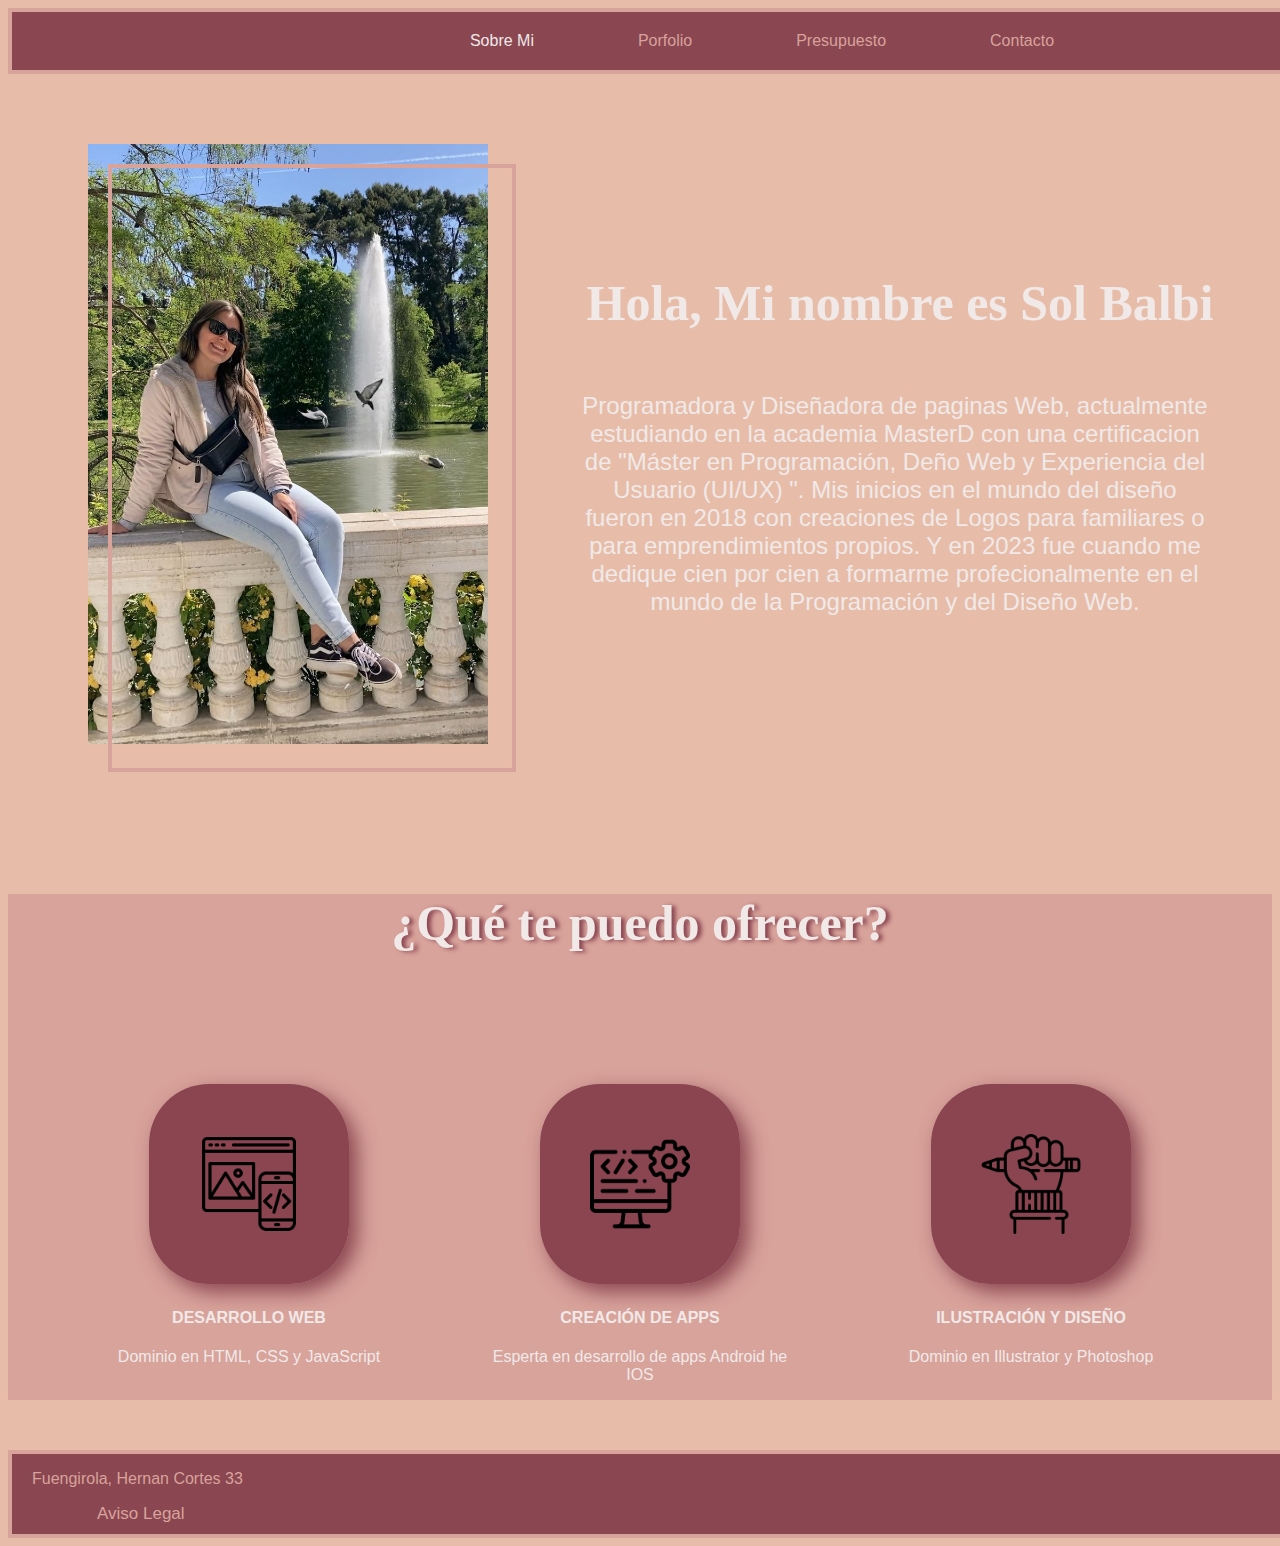
<file: index.html>
<!DOCTYPE html>
<html lang="es">
<head>
    <meta charset="UTF-8">
    <meta http-equiv="X-UA-Compatible" content="IE=edge">
    <meta name="viewport" content="width=device-width, initial-scale=1.0">
    <title>Porfolio|Sol Balbi</title>
    <link rel="stylesheet" href="css/estilos.css">
</head>
<body>
    <header>
        <div class="cajita"> 
            <a style="color: rgb(240, 233, 232);" class="navegacion1" href="index.html">Sobre Mi</a> 
            <a class="navegacion1" href="views/porfolio.html">Porfolio</a> 
            <a class="navegacion1" href="views/presupuesto.html">Presupuesto</a> 
            <a class="navegacion1" href="views/contactos.html">Contacto</a>
        </div>
    </header>
    <main>
        <section class="caja_presentacion">
            <div class="img">
                <img class="foto" src="fotos/mi_foto_presentacion.jpg" alt="mifoto">
                <div class="cuadrado"></div>
            </div>
            <div> 
                <h1 class="nombre">Hola, Mi nombre es Sol Balbi</h1>
                <p class="sobremi">Programadora y Diseñadora de paginas Web, actualmente estudiando en la academia MasterD con una certificacion de "Máster en Programación, Deño Web y Experiencia del Usuario (UI/UX) ".  Mis inicios en el mundo del diseño fueron en 2018 con creaciones de Logos para familiares o para emprendimientos propios.  Y en 2023 fue cuando me dedique cien por cien a formarme profecionalmente en el mundo de la Programación y del Diseño Web.</p>
            </div>      
        </section>
        <section class="caja_tareas">  
            <div class="pregunta">         
                <h2 class="tareas">¿Qué te puedo ofrecer?</h2>
            </div> 
            <div class="cosas_que_ofrecer">
                <div class="titulo" >
                    <img class="imagenes" src="fotos/diseno-web.png" alt="Desarrollo web">
                    <h4>DESARROLLO WEB</h4>
                    <p>Dominio en HTML, CSS y JavaScript </p>
                </div>
                <div class="titulo">
                    <img class="imagenes" src="fotos/desarrollador-de-software.png" alt="Creacion de apps">
                    <h4>CREACIÓN DE APPS</h4>
                    <p>Esperta en desarrollo de apps Android he IOS</p>
                </div>
                <div class="titulo">
                    <img class="imagenes" src="fotos/libertad.png" alt="mano con lapiz">
                    <h4>ILUSTRACIÓN Y DISEÑO</h4>
                    <P>Dominio en Illustrator y Photoshop</P>
                </div>
            </div>
        </section>
    </main>
    <footer>
        <div class="cajita1">
            <div class="caja_legal"> 
                <p>Fuengirola, Hernan Cortes 33</p>
                <a href="https://www.aepd.es/es/politica-de-privacidad-y-aviso-legal">Aviso Legal</a> <!--este enlace es un ejempo ya que en la propesta no especifica que aviso legal tenemos que usar-->
            </div>
            <div>
                <a href="https://es.linkedin.com/"><img class="logo" src="fotos/linkedin.png" alt="logo linkedin"></a>
                <a href="https://www.instagram.com/"><img class="logo" src="fotos/instagram.png" alt="logo instagram"></a>
                <a href="contactos.html"><img class="logo" src="fotos/whatsapp.png" alt="logo contacto"></a> 
            </div>
        </div>
    </footer>
</body>
</html>
</file>
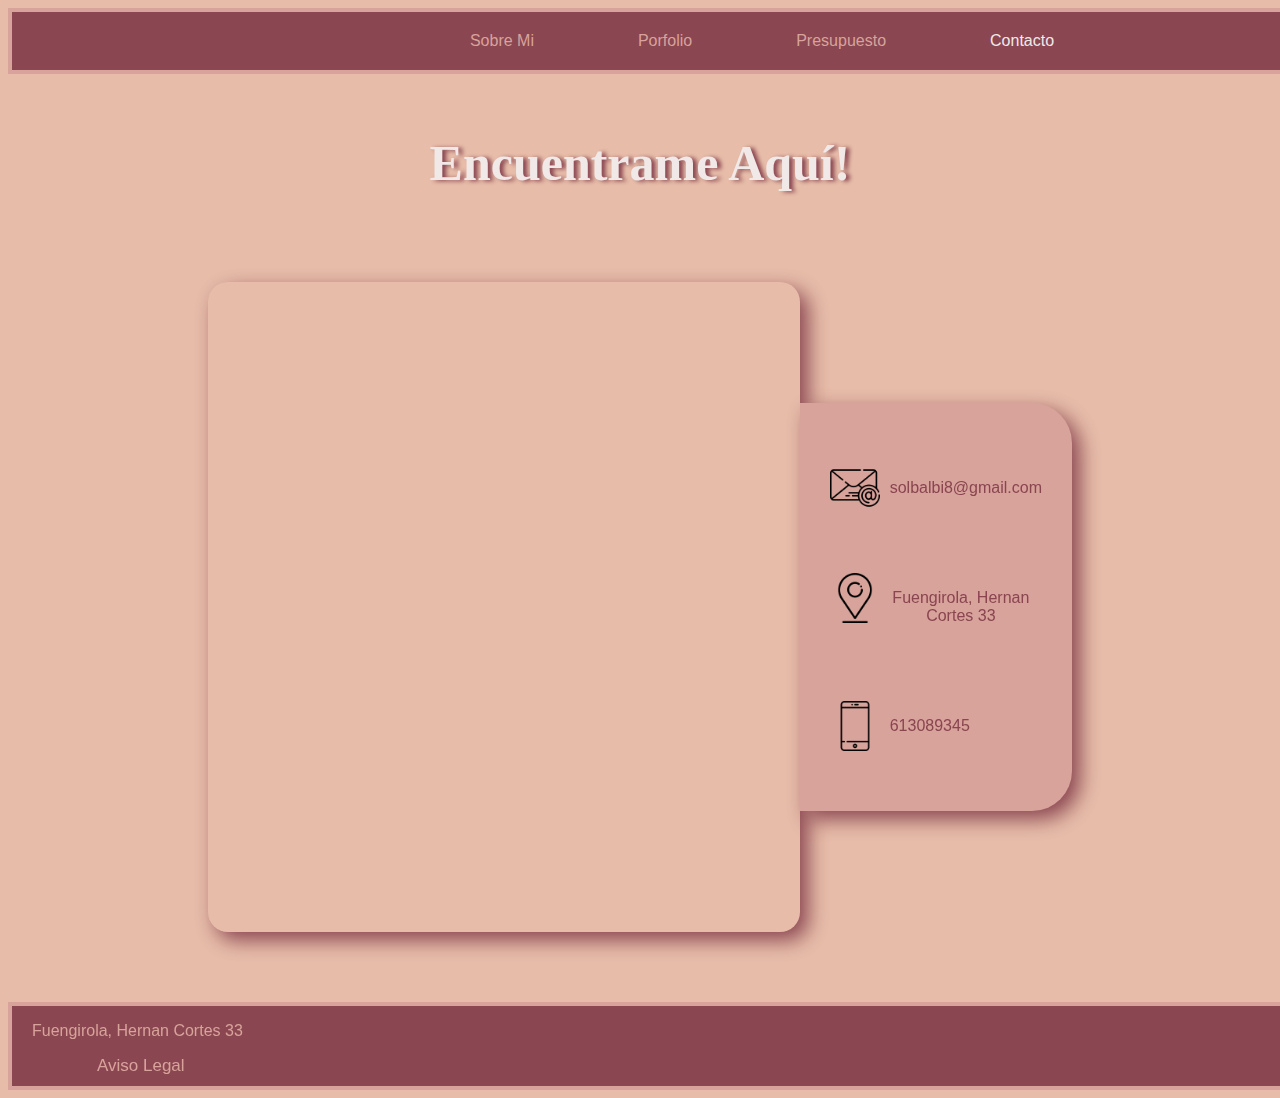
<file: views/contactos.html>
<!DOCTYPE html>
<html lang="es">
<head>
    <meta charset="UTF-8">
    <meta http-equiv="X-UA-Compatible" content="IE=edge">
    <meta name="viewport" content="width=device-width, initial-scale=1.0">
    <title>Porfolio|Sol Balbi</title>
    <link rel="stylesheet" href="../css/estilos.css">
</head>
<body>
    <header>
        <div class="cajita"> 
            <div class="menu">
                <a class="navegacion1" href="../index.html">Sobre Mi</a> 
                <a class="navegacion1" href="porfolio.html">Porfolio</a> 
                <a class="navegacion1" href="presupuesto.html">Presupuesto</a> 
                <a style="color: rgb(240, 233, 232);" class="navegacion1" href="contactos.html">Contacto</a>
            </div>
        </div>
    </header>
    <main>
        <h2 class="titulo_ubicacion">Encuentrame Aquí!</h2>
        <section class="contacto">
            <iframe src="https://www.google.com/maps/embed?pb=!1m18!1m12!1m3!1d25643.12370018023!2d-4.6153154852284395!3d36.544697177701956!2m3!1f0!2f0!3f0!3m2!1i1024!2i768!4f13.1!3m3!1m2!1s0xd72e23e102ffa23%3A0x2058dc519b1962f4!2s29640%20Fuengirola%2C%20M%C3%A1laga!5e0!3m2!1ses!2ses!4v1685119569876!5m2!1ses!2ses" width="800" height="650" style="border:0;" allowfullscreen="" loading="lazy" referrerpolicy="no-referrer-when-downgrade"></iframe>
            <div class="contenedor_contacto">
                <div class="caja_contacto">
                    <img class="imagenes_contacto" src="../fotos/correo.png" alt="correo">
                    <p>solbalbi8@gmail.com</p>
                </div>
                <div class="caja_contacto">
                    <img class="imagenes_contacto_ubicacion" src="../fotos/ubicacion.png" alt="ubicacion">
                    <p>Fuengirola, Hernan Cortes 33</p>
                </div>
                <div class="caja_contacto">
                    <img class="imagenes_contacto" src="../fotos/telefono-movil.png" alt="movil">
                    <p>613089345</p>
                </div>
            </div>
        </section>
    </main>
    <footer>
        <div class="cajita1">
            <div class="caja_legal"> 
                <p>Fuengirola, Hernan Cortes 33</p>
                <a href="https://www.aepd.es/es/politica-de-privacidad-y-aviso-legal">Aviso Legal</a>
            </div>
            <div>
                <a href="https://es.linkedin.com/"><img class="logo" src="../fotos/linkedin.png" alt="logo linkedin"></a>
                <a href="https://www.instagram.com/"><img class="logo" src="../fotos/instagram.png" alt="logo instagram"></a>
                <a href="contactos.html"><img class="logo" src="../fotos/whatsapp.png" alt="logo contacto"></a> 
            </div>
        </div>
    </footer>
</body>
</html>
</file>
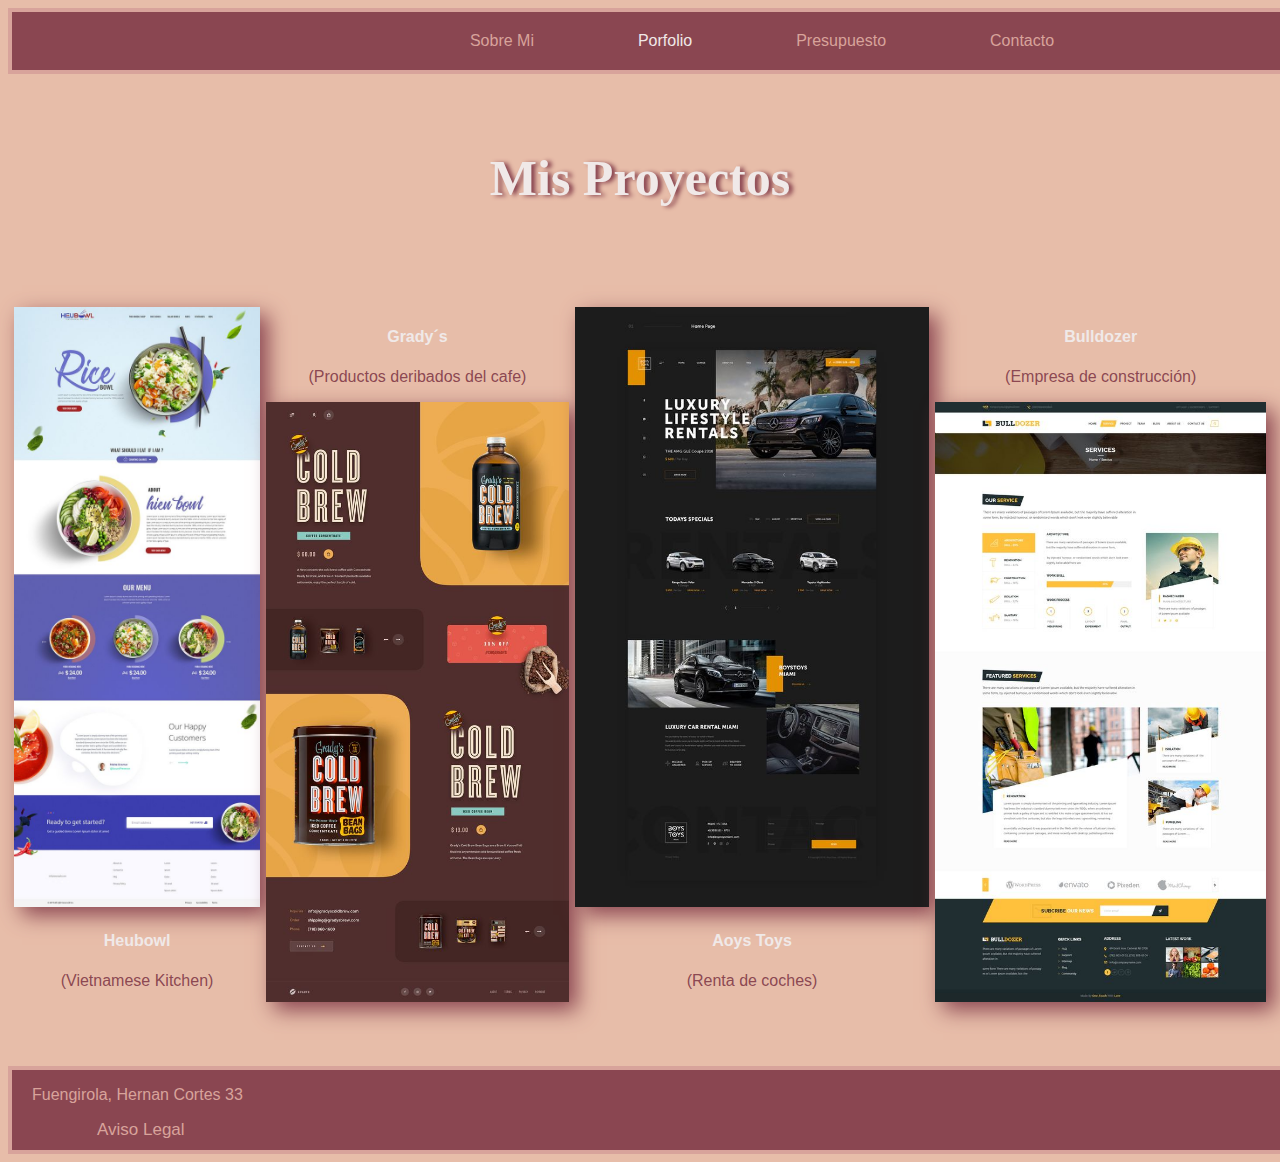
<file: views/porfolio.html>
<!DOCTYPE html>
<html lang="es">
<head>
    <meta charset="UTF-8">
    <meta http-equiv="X-UA-Compatible" content="IE=edge">
    <meta name="viewport" content="width=device-width, initial-scale=1.0">
    <title>Porfolio|Sol Balbi</title>
    <link rel="stylesheet" href="../css/estilos.css">
</head>
<body>
    <header>
        <div class="cajita"> 
            <div class="menu">
                <a class="navegacion1" href="../index.html">Sobre Mi</a> 
                <a style="color: rgb(240, 233, 232);" class="navegacion1" href="porfolio.html">Porfolio</a> 
                <a class="navegacion1" href="presupuesto.html">Presupuesto</a> 
                <a class="navegacion1" href="contactos.html">Contacto</a>
            </div>
        </div>
    </header>
    <main>
        <h2 class="titulo_proyectos">Mis Proyectos</h2>
        <div class="proyectos">
            <div class="caja_proyectos">
                <img src="../fotos/comida_sana.jpg" alt="">
                <h4>Heubowl</h4>
                <p>(Vietnamese Kitchen)</p>
            </div>
            <div class="caja_proyectos">
                <h4>Grady´s</h4> 
                <p> (Productos deribados del cafe)</p>
                <img src="../fotos/cafe.jpg" alt="">
            </div>
            <div class="caja_proyectos" >
                <img src="../fotos/auto1.jpg" alt="">
                <h4>Aoys Toys</h4> 
                <p>(Renta de coches)</p>
            </div>
            <div class="caja_proyectos">
                <h4>Bulldozer</h4> 
                <p>(Empresa de construcción)</p>
                <img src="../fotos/construccion.jpg" alt="">
            </div>
        </div>
    </main>
    <footer>
        <div class="cajita1">
            <div class="caja_legal"> 
                <p>Fuengirola, Hernan Cortes 33</p>
                <a href="https://www.aepd.es/es/politica-de-privacidad-y-aviso-legal">Aviso Legal</a>
            </div>
            <div>
                <a href="https://es.linkedin.com/"><img class="logo" src="../fotos/linkedin.png" alt="logo linkedin"></a>
                <a href="https://www.instagram.com/"><img class="logo" src="../fotos/instagram.png" alt="logo instagram"></a>
                <a href="contactos.html"><img class="logo" src="../fotos/whatsapp.png" alt="logo contacto"></a> 
            </div>
        </div>
    </footer>
</body>
</html>
</file>
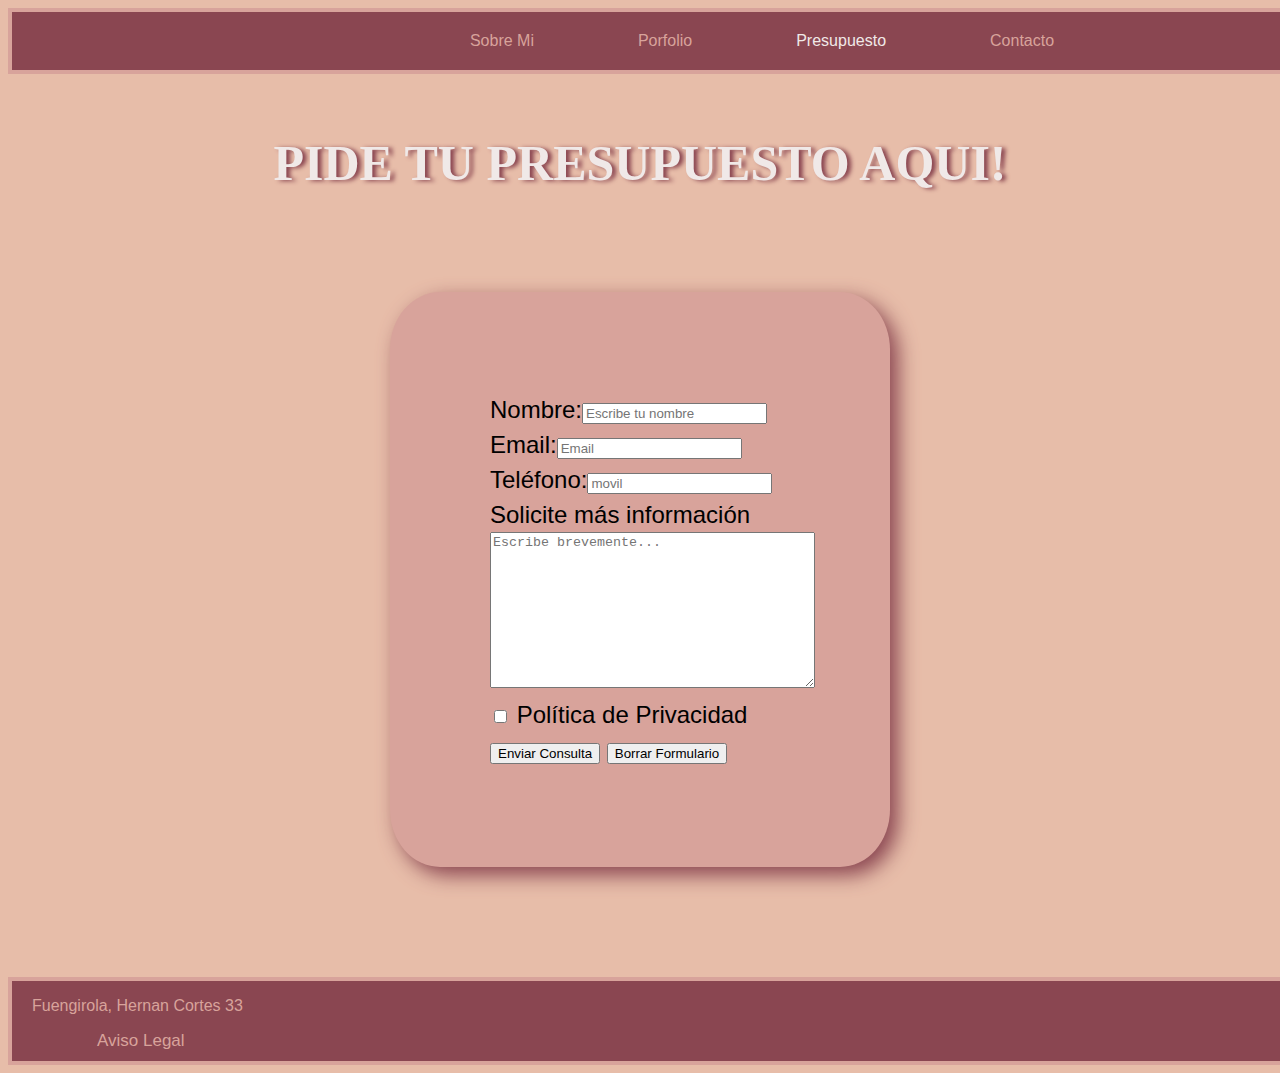
<file: views/presupuesto.html>
<!DOCTYPE html>
<html lang="es">
<head>
    <meta charset="UTF-8">
    <meta http-equiv="X-UA-Compatible" content="IE=edge">
    <meta name="viewport" content="width=device-width, initial-scale=1.0">
    <title>Porfolio|Sol Balbi</title>
    <link rel="stylesheet" href="../css/estilos.css">
</head>
<body>
    <header>
        <div class="cajita"> 
            <div class="menu">
                <a class="navegacion1" href="../index.html">Sobre Mi</a> 
                <a class="navegacion1" href="porfolio.html">Porfolio</a> 
                <a style="color: rgb(240, 233, 232);" class="navegacion1" href="presupuesto.html">Presupuesto</a> 
                <a class="navegacion1" href="contactos.html">Contacto</a>
            </div>
        </div>
    </header>
    <main>
        <h2 class="caja_presupuesto">PIDE TU PRESUPUESTO AQUI!</h2>
        <div class="formulario">
            <form>
                Nombre:<input type="text" name="Nombre" id="Nombre" placeholder="Escribe tu nombre"><br>
                Email:<input type="email" name="Email" id="Email" placeholder="Email"><br>
                Teléfono:<input type="tel" name="telefono" id="telefono" placeholder="movil"><br>
                Solicite más información<br>
                <textarea cols="38" rows="10" placeholder="Escribe brevemente..."></textarea><br>
                <input type="checkbox" name="casilla" value="marcada" required>
                Política de Privacidad
                <input type="submit" value="Enviar Consulta"> 
                <input type="reset" value="Borrar Formulario"><br> 
            </form>
        </div>
    </main>
    <footer>
        <div class="cajita1">
            <div class="caja_legal"> 
                <p>Fuengirola, Hernan Cortes 33</p>
                <a href="https://www.aepd.es/es/politica-de-privacidad-y-aviso-legal">Aviso Legal</a>
            </div>
            <div>
                <a href="https://es.linkedin.com/"><img class="logo" src="../fotos/linkedin.png" alt="logo linkedin"></a>
                <a href="https://www.instagram.com/"><img class="logo" src="../fotos/instagram.png" alt="logo instagram"></a>
                <a href="contactos.html"><img class="logo" src="../fotos/whatsapp.png" alt="logo contacto"></a> 
            </div>
        </div>
    </footer> 
</body>
</html>
</file>
<file: css/estilos.css>
body{
  background-color: rgb(231, 189, 169);
}



/*...........................................................................................................HEADER.......*/

.cajita{ 
    text-align: center;
    width: 1500px;
    padding: 20px 0px;
    border: 4px solid rgb(216, 163, 155);
    background-color: rgba(134, 65, 77, 0.959); 
}



.navegacion1{
    text-align: center;
    font-family: Verdana, Geneva, Tahoma, sans-serif;
    text-decoration: none;
    margin: 0px 50px 0px 50px;
    color: rgb(216, 163, 155);
}



/*............................................................................................................FOOTER.......*/

.cajita1{ 
    display: flex;
    width: 1500px;
    border: 4px solid rgb(216, 163, 155);
    background-color: rgba(134, 65, 77, 0.959);
    justify-content: space-between; 
}



.logo{
    
    height: 40px;
    width: 40px;
    margin-right: 20px;
    margin-top: 25px;
}


.caja_legal{
    margin-bottom: 10px;
    margin-left: 20px;
}

.caja_legal > p{
    color: rgb(216, 163, 155); 
}

.caja_legal > a{
    text-decoration: none;
    color: rgb(216, 163, 155);
    font-size: 17px;
    margin-left: 65px;
    font-family: Verdana, Geneva, Tahoma, sans-serif ; 
}


/*.............................................................................................................INDEX.........*/

.caja_presentacion{
    display: flex;
}

.caja_tareas{
    background-color:rgb(216, 163, 155);  
}

.img{
    display: flex;    
}


.foto{
    margin: 70px 0px 0px 80px;
    width: 400px;
    right: 800px;
}



.cuadrado{
    position: absolute;
    width: 400px;
    height: 600px;
    border: 4px solid rgb(216, 163, 155);
    margin: 90px 0px 0px 100px;
}



.nombre{
    text-align: center;
    margin: 200px 50px 0px 90px;
    font-family:serif;
    color: rgb(240, 233, 232);
    font-size: 50px;
}



.sobremi{
    text-align: center;
    font-family: Verdana, Geneva, Tahoma, sans-serif;
    color: rgb(240, 233, 232);
    font-size: x-large;
    margin: 60px 60px 0px 90px;   
}



.pregunta{
   margin-top: 150px;
   text-align: center;
}



.tareas{
    color: rgb(240, 233, 232);
    font-size: 50px;
    text-shadow: 4px 1px 4px rgba(134, 65, 77, 0.959);  
}



.cosas_que_ofrecer{
    display: flex;
    justify-content:space-evenly;
    margin-bottom: 50px;
}



.titulo{
    font-family: Verdana, Geneva, Tahoma, sans-serif;
    width: 300px;
    color: rgb(240, 233, 232);
}



.titulo > img{
    width: 100px; 
}



h4 { 
    font-family: Verdana, Geneva, Tahoma, sans-serif;
    color: rgb(240, 233, 232);
    text-align: center;
}



p {
    text-align:center ;
    font-family: Verdana, Geneva, Tahoma, sans-serif;
    color: rgb(240, 233, 232);
}




.imagenes{
    margin-top: 90px;
    margin-left: 50px;
    width: 150px;
    right: 150px;
    background-color:rgba(134, 65, 77, 0.959) ;
    border-radius: 30%;
    padding: 50px;
    box-shadow: 8px 8px 20px rgba(134, 65, 77, 0.959);   
}








/*...........................................................................................................Porfolio...........*/

.titulo_proyectos{
    color: rgb(240, 233, 232);
    font-size: 50px;
    text-shadow: 4px 1px 4px rgba(134, 65, 77, 0.959);
    text-align: center;
    margin-bottom: 100px;
    margin-top: 75px;
}




.proyectos > div > img{
    height: 600px;
    box-shadow: 8px 8px 20px rgba(134, 65, 77, 0.959); 
}


.proyectos{
    display: flex;
    justify-content: space-evenly;
}

.caja_proyectos{
    margin-bottom: 60px;
}

.proyectos > .caja_proyectos > p  {
    color: rgba(134, 65, 77, 0.959);
}




/*.............................................................................................................PRESUPUESTO.........*/

.caja_presupuesto{
    text-align: center;
    margin-top: 60px;
    color: rgb(240, 233, 232);
    font-size: 50px;
    text-shadow: 4px 1px 4px rgba(134, 65, 77, 0.959); 
}



.info{
    margin-left: 60px;
    margin-top: 100px;
}



.formulario{
    width:300px;
	padding: 100px;
    margin:auto;
    font-family: Verdana, Geneva, Tahoma, sans-serif;
    font-size:x-large;
    margin-top: 100px;
    margin-bottom:110px;
    background-color: rgb(216, 163, 155);
    border-radius: 10%;
    box-shadow: 8px 8px 20px rgba(134, 65, 77, 0.959);
}
 

form{
    line-height: 35px;
}







/*.............................................................................................................CONTACTOS.........*/

.contacto{
    display: flex;
}



iframe{
    border-radius: 20px;
    margin-left: 200px;
    margin-top: 70px;
    margin-bottom: 70px;
    box-shadow: 8px 8px 20px rgba(134, 65, 77, 0.959);
}

.contenedor_contacto{
    background-color: rgb(216, 163, 155);
    margin: auto;
    padding-left: 30px;
    padding-bottom: 60px;
    padding-right: 30px;
    margin-right: 200px;
    border-radius: 0px 40px 40px 0px;
    box-shadow: 8px 8px 20px rgba(134, 65, 77, 0.959);   
}



.caja_contacto{
    margin-top: 60px;
    display: flex;   
}

.caja_contacto > p {
    color: rgba(134, 65, 77, 0.959);
    text-align: center;
}


.imagenes_contacto{
    margin-right: 10px;
    width: 50px;
    height: 50px;
}


.imagenes_contacto_ubicacion{
    
    width: 50px;
    height: 50px;
}

.titulo_ubicacion{
    text-align: center;
    margin-top: 60px;
    color: rgb(240, 233, 232);
    font-size: 50px;
    text-shadow: 4px 1px 4px rgba(134, 65, 77, 0.959); 
    margin-bottom: 20px;   
}
</file>
